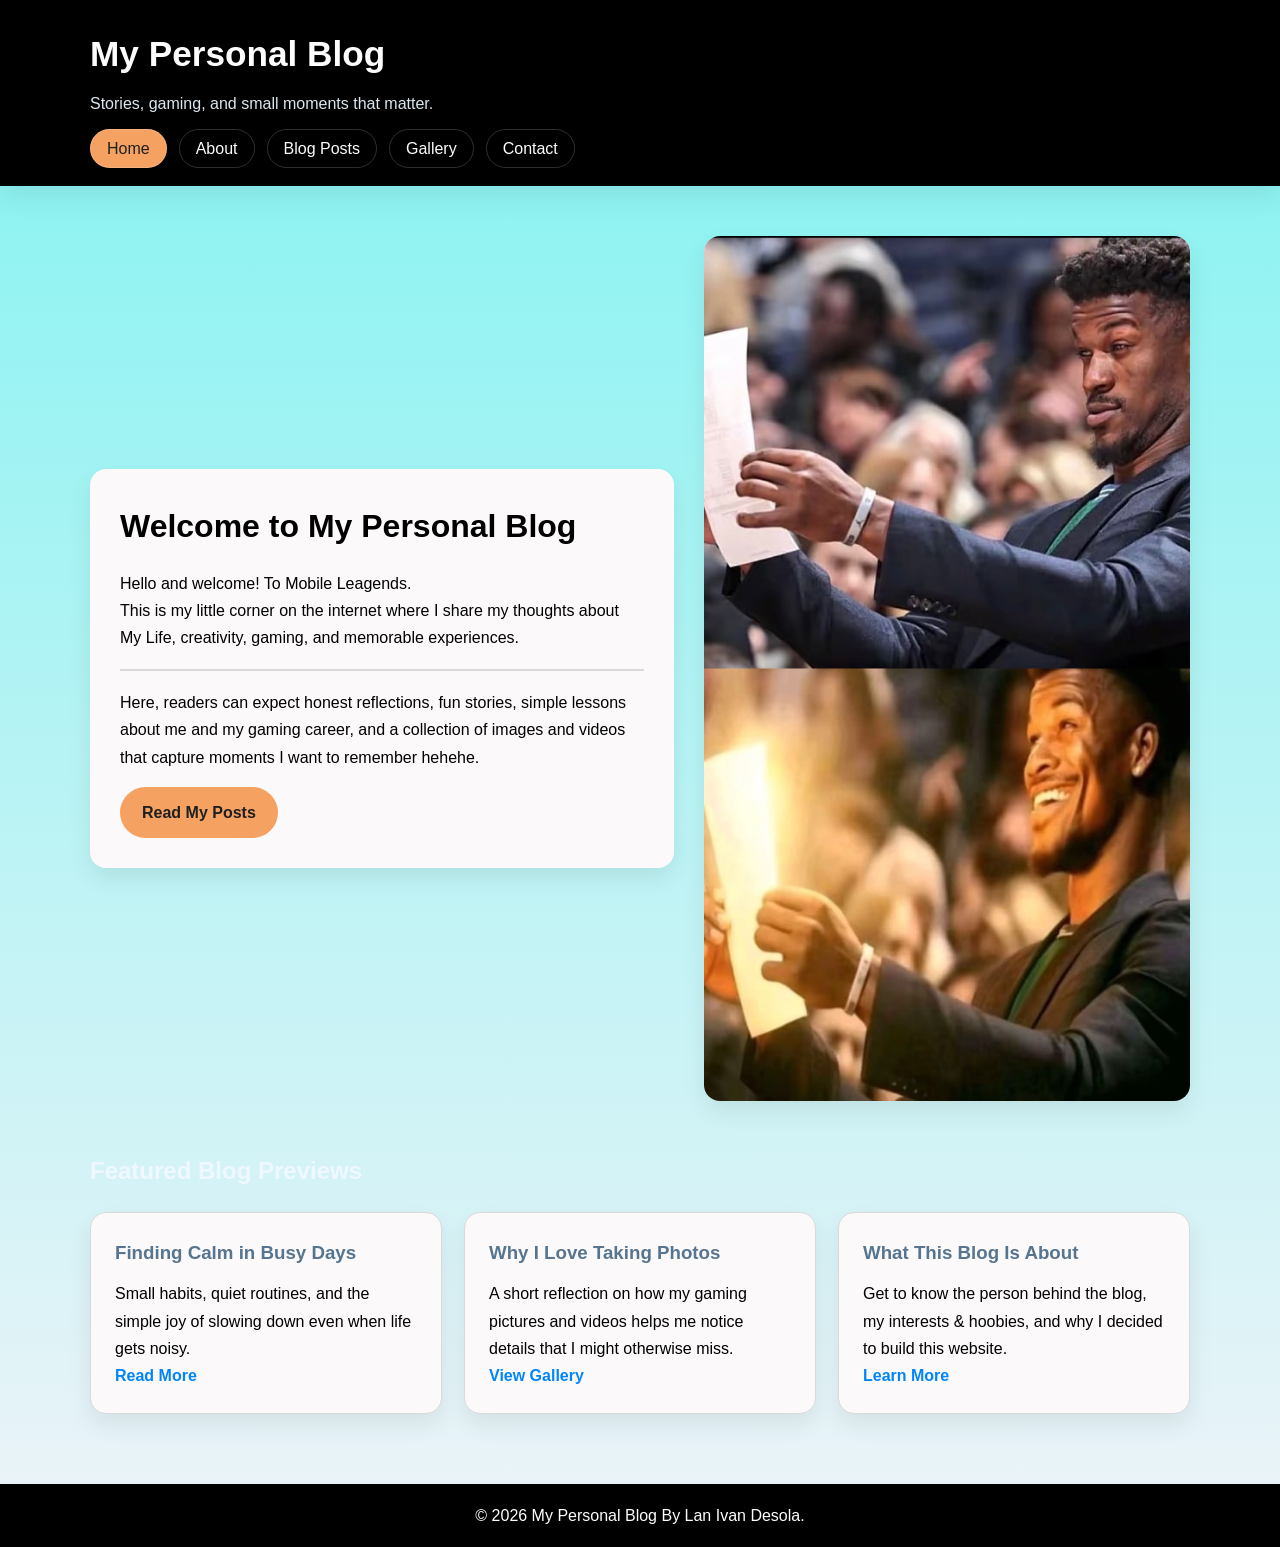
<file: index.html>
<!DOCTYPE html>
<html lang="en">
<head>
    <meta charset="UTF-8">
    <meta name="viewport" content="width=device-width, initial-scale=1.0">
    <title>My Personal Blog | Home</title>
    <link rel="stylesheet" href="style.css">
</head>
<body>
    <video autoplay muted loop class="bg-video">
        <source src="spiderman.mp4" type="video/mp4">
    </video>
    <header class="site-header">
        <div class="container">
            <h1 class="blog-title">My Personal Blog</h1>
            <p class="tagline">Stories, gaming, and small moments that matter.</p>

            <nav class="navbar">
                <ul class="nav-links">
                    <li><a href="index.html" class="active">Home</a></li>
                    <li><a href="about.html">About</a></li>
                    <li><a href="blog.html">Blog Posts</a></li>
                    <li><a href="gallery.html">Gallery</a></li>
                    <li><a href="contact.html">Contact</a></li>
                </ul>
            </nav>
        </div>
    </header>

    <main>
        <section class="hero container">
            <div class="hero-text">
                <h2>Welcome to My Personal Blog</h2>
                <p>
                    Hello and welcome! To Mobile Leagends.<br>
                    This is my little corner on the internet where I share my thoughts about My Life, creativity, gaming, and memorable experiences.
                </p>
                <hr>
                <p>
                    Here, readers can expect honest reflections, fun stories, simple lessons about me and my gaming career, and a collection of images and videos that capture moments I want to remember hehehe.
                </p>
                <a href="blog.html" class="button">Read My Posts</a>
            </div>

            <div class="hero-image">
                <img src="wq.jpg" alt="wew">
            </div>
        </section>

        <section class="featured container">
            <h2 style="color:aliceblue">Featured Blog Previews</h2>
            <div class="card-grid">
                <article class="card">
                    <h3>Finding Calm in Busy Days</h3>
                    <p>Small habits, quiet routines, and the simple joy of slowing down even when life gets noisy.</p>
                    <a href="blog.html" style="color:rgb(0, 133, 250)"><strong>Read More</strong></a>
                </article>

                <article class="card">
                    <h3>Why I Love Taking Photos</h3>
                    <p>A short reflection on how my gaming pictures and videos helps me notice details that I might otherwise miss.</p>
                    <a href="gallery.html" style="color:rgb(0, 133, 250)"><strong>View Gallery</strong></a>
                </article>

                <article class="card">
                    <h3>What This Blog Is About</h3>
                    <p>Get to know the person behind the blog, my interests & hoobies, and why I decided to build this website.</p>
                    <a href="about.html" style="color:rgb(0, 133, 250)"><strong>Learn More</strong></a>
                </article>
            </div>
        </section>
    </main>

    <footer class="site-footer">
        <div class="container">
            <p>&copy; 2026 My Personal Blog By Lan Ivan Desola.</p>
        </div>
    </footer>
</body>
</html>
</file>
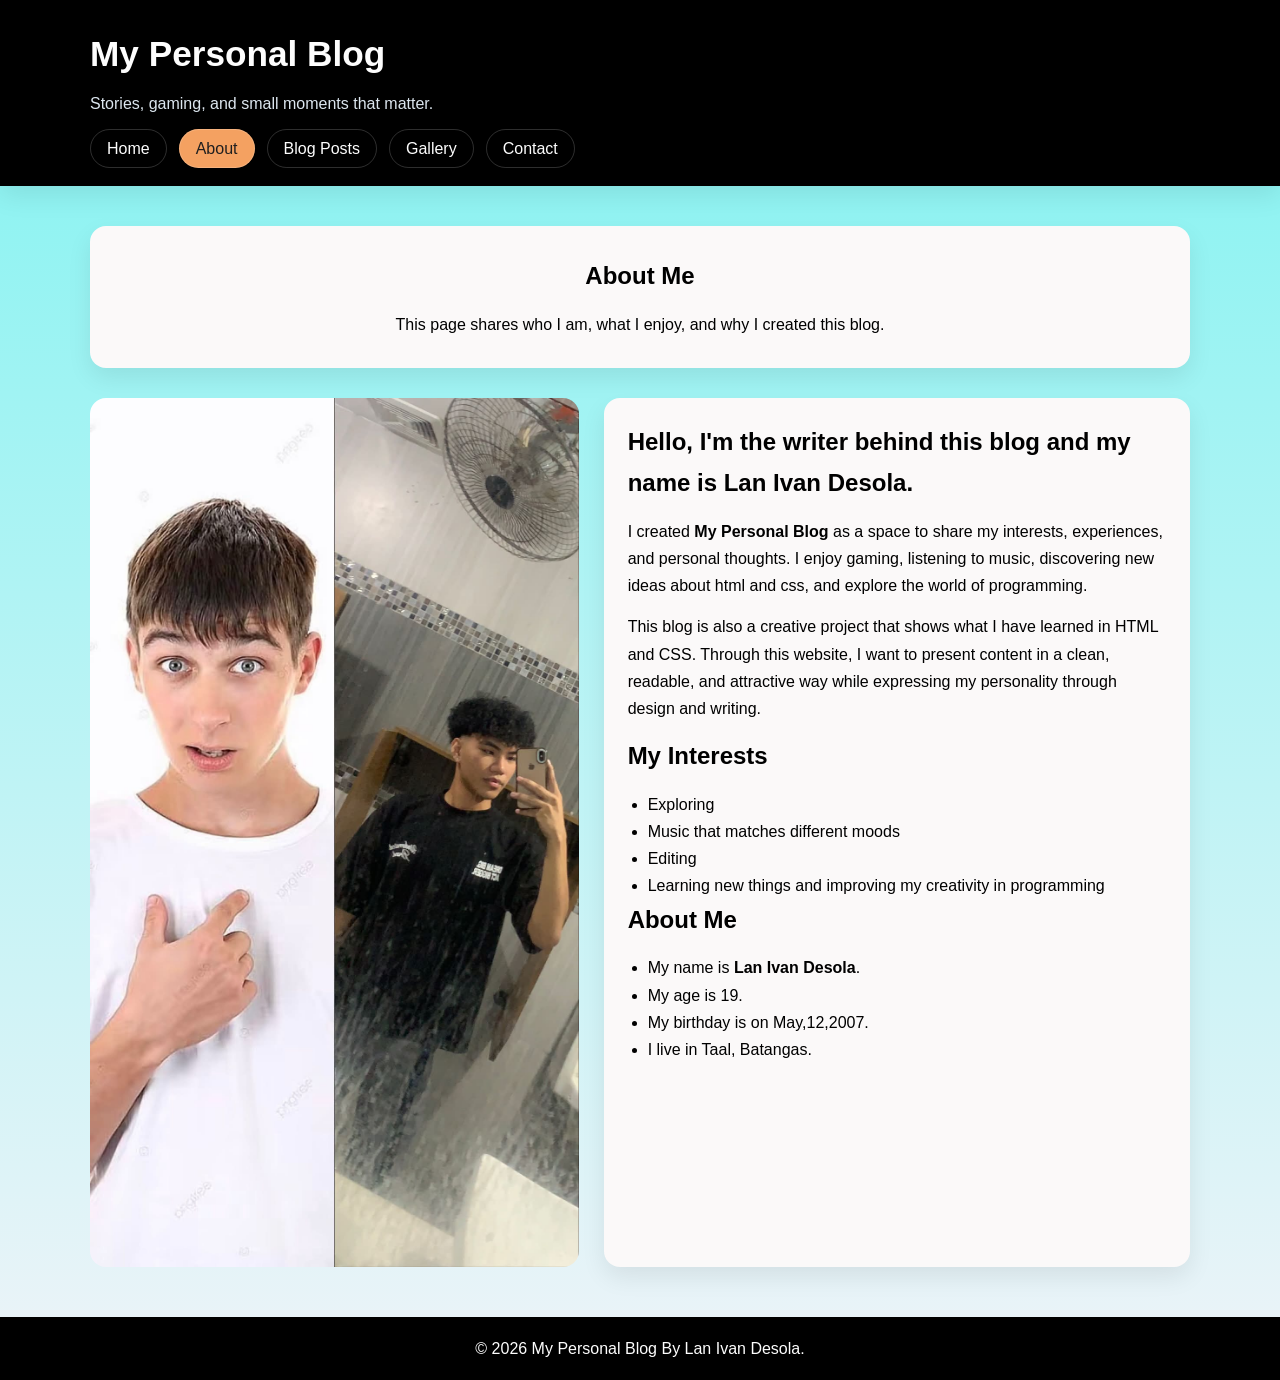
<file: about.html>
<!DOCTYPE html>
<html lang="en">
<head>
    <meta charset="UTF-8">
    <meta name="viewport" content="width=device-width, initial-scale=1.0">
    <title>My Personal Blog | About</title>
    <link rel="stylesheet" href="style.css">
</head>
<body>
    <video autoplay muted loop class="bg-video">
        <source src="spiderman.mp4" type="video/mp4">
    </video>
    <header class="site-header">
        <div class="container">
            <h1 class="blog-title">My Personal Blog</h1>
            <p class="tagline">Stories, gaming, and small moments that matter.</p>

            <nav class="navbar">
                <ul class="nav-links">
                    <li><a href="index.html">Home</a></li>
                    <li><a href="about.html" class="active">About</a></li>
                    <li><a href="blog.html">Blog Posts</a></li>
                    <li><a href="gallery.html">Gallery</a></li>
                    <li><a href="contact.html">Contact</a></li>
                </ul>
            </nav>
        </div>
    </header>

    <main class="container">
        <section class="page-banner">
            <h2>About Me</h2>
            <p>This page shares who I am, what I enjoy, and why I created this blog.</p>
        </section>

        <section class="about-layout">
            <div class="about-image">
                <img src="meee.jpg" alt="ME">
            </div>

            <div class="about-text">
                <h2>Hello, I'm the writer behind this blog and my name is Lan Ivan Desola.</h2>
                <p>
                    I created <strong>My Personal Blog</strong> as a space to share my interests, experiences, and personal thoughts. I enjoy gaming, listening to music, discovering new ideas about html and css, and explore the world of programming.
                </p>
                <p>
                    This blog is also a creative project that shows what I have learned in HTML and CSS. Through this website, I want to present content in a clean, readable, and attractive way while expressing my personality through design and writing.
                </p>

                <h2>My Interests</h2>
                <ul class="simple-list">
                    <li>Exploring</li>
                    <li>Music that matches different moods</li>
                    <li>Editing</li>
                    <li>Learning new things and improving my creativity in programming</li>
                </ul>
                
                <h2>About Me</h2>
                <ul class="simple-list">
                    <li>My name is <strong>Lan Ivan Desola</strong>.</li>
                    <li>My age is 19.</li>
                    <li>My birthday is on May,12,2007.</li>
                    <li>I live in Taal, Batangas.</li>
                </ul>
            </div>
        </section>
    </main>

    <footer class="site-footer">
        <div class="container">
            <p>&copy; 2026 My Personal Blog By Lan Ivan Desola.</p>
        </div>
    </footer>
</body>
</html>
</file>
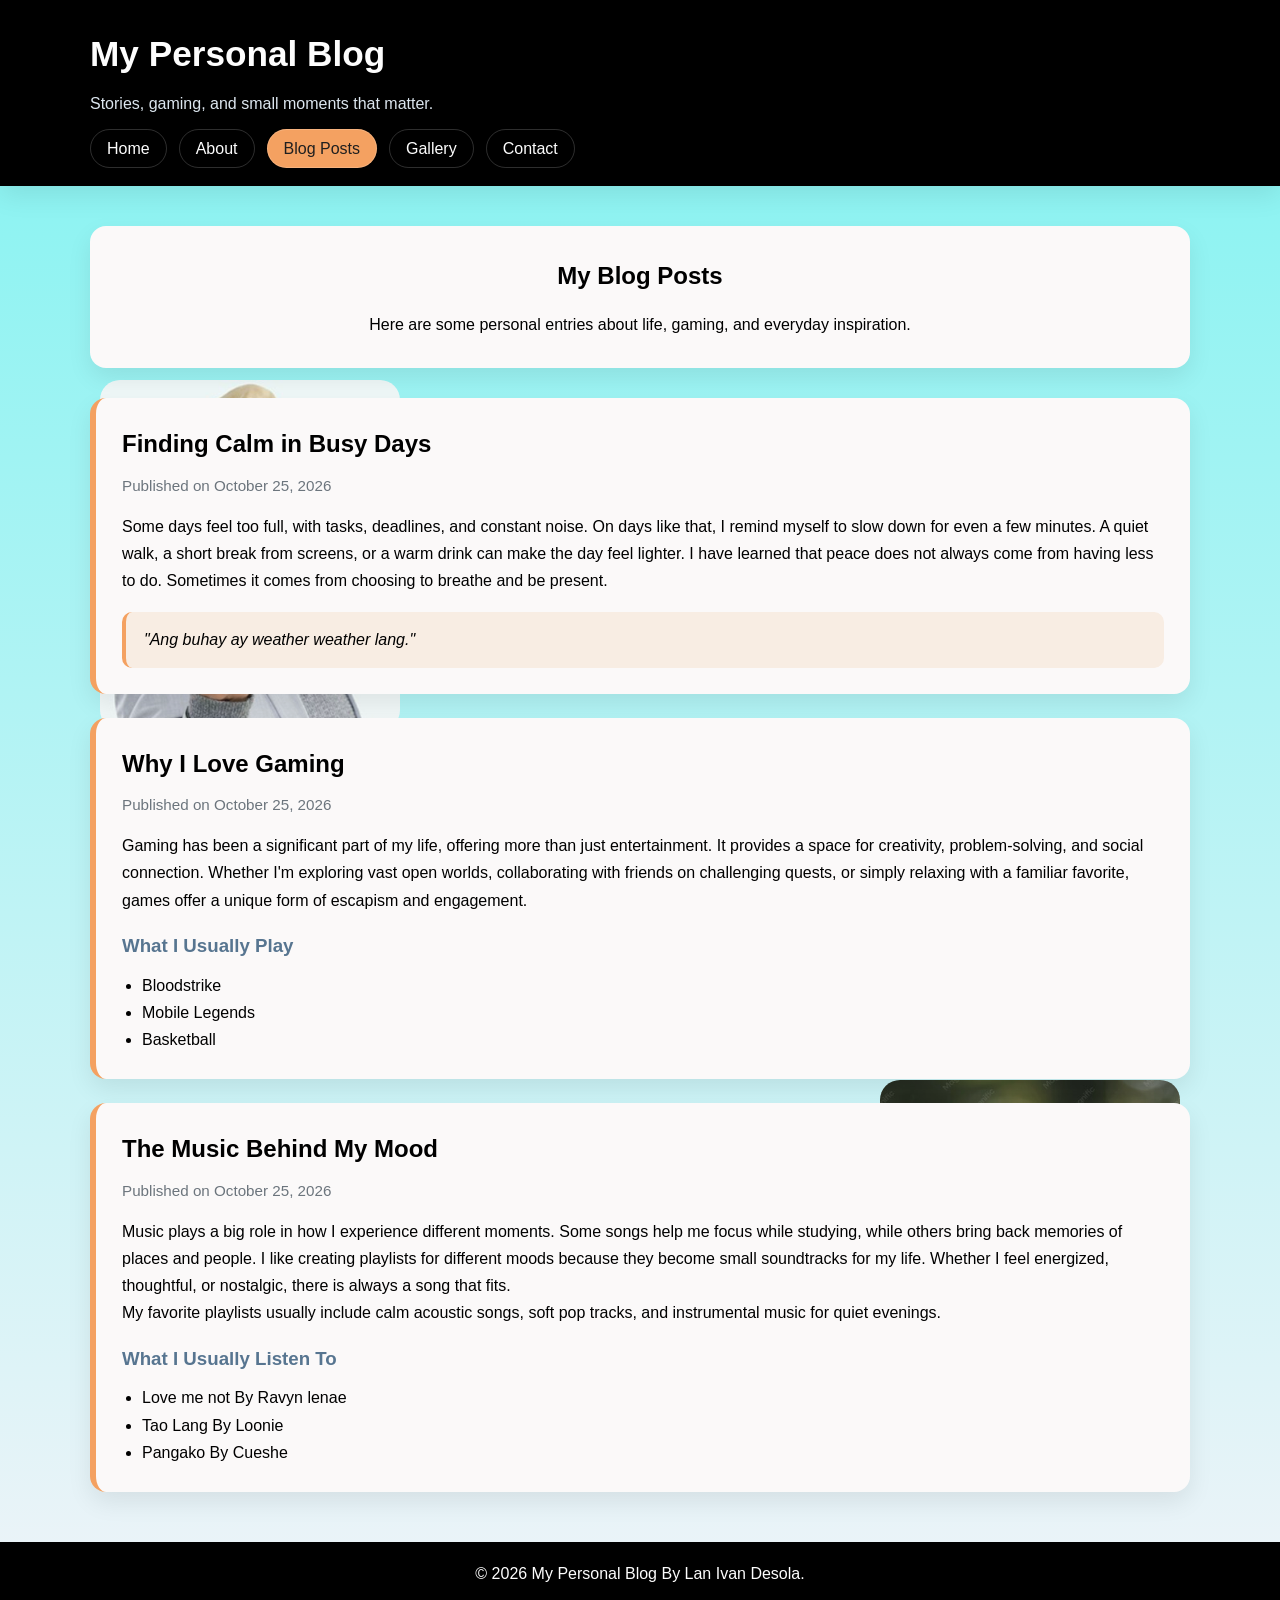
<file: blog.html>
<!DOCTYPE html>
<html lang="en">
<head>
    <meta charset="UTF-8">
    <meta name="viewport" content="width=device-width, initial-scale=1.0">
    <title>My Personal Blog| Blog Posts</title>
    <link rel="stylesheet" href="style.css">
</head>
<body>
    <video autoplay muted loop class="bg-video">
        <source src="spiderman.mp4" type="video/mp4">
    </video>
    <header class="site-header">
        <div class="container">
            <h1 class="blog-title">My Personal Blog</h1>
            <p class="tagline">Stories, gaming, and small moments that matter.</p>

            <nav class="navbar">
                <ul class="nav-links">
                    <li><a href="index.html">Home</a></li>
                    <li><a href="about.html">About</a></li>
                    <li><a href="blog.html" class="active">Blog Posts</a></li>
                    <li><a href="gallery.html">Gallery</a></li>
                    <li><a href="contact.html">Contact</a></li>
                </ul>
            </nav>
        </div>
    </header>
    
<!-- Floating Images -->
<div class="side-image left-image">
    <img src="Kuya-Kim-Atienza.jpg" width="1000" height="500" alt="Left side picture">
</div>

<div class="side-image right-image">
    <img src="gaming.webp" width="1000" height="600" alt="Right side picture">
</div>

<div class="side-image bottom-image">
    <img src="monkey.jpg" width="300" height="200" alt="Bottom side picture">
</div>

    <main class="container">
        <section class="page-banner">
            <h2>My Blog Posts</h2>
            <p>Here are some personal entries about life, gaming, and everyday inspiration.</p>
        </section>

        <section class="posts">
            <article class="blog-post">
                <h2>Finding Calm in Busy Days</h2>
                <p class="post-meta">Published on October 25, 2026</p>
                <p>
                    Some days feel too full, with tasks, deadlines, and constant noise. On days like that, I remind myself to slow down for even a few minutes. A quiet walk, a short break from screens, or a warm drink can make the day feel lighter. I have learned that peace does not always come from having less to do. Sometimes it comes from choosing to breathe and be present.
                </p>
                <blockquote class="quote">
                    "Ang buhay ay weather weather lang."
                </blockquote>
            </article>
            <article class="blog-post">
                <h2>Why I Love Gaming</h2>
                <p class="post-meta">Published on October 25, 2026</p>
                <p>
                    Gaming has been a significant part of my life, offering more than just entertainment. It provides a space for creativity, problem-solving, and social connection. Whether I'm exploring vast open worlds, collaborating with friends on challenging quests, or simply relaxing with a familiar favorite, games offer a unique form of escapism and engagement.
                </p>
                <h3>What I Usually Play</h3>
                <ul class="simple-list">
                    <li>Bloodstrike</li>
                    <li>Mobile Legends</li>
                    <li>Basketball</li>
                </ul>
            </article>

            <article class="blog-post">
                <h2>The Music Behind My Mood</h2>
                <p class="post-meta">Published on October 25, 2026</p>
                <p>
                    Music plays a big role in how I experience different moments. Some songs help me focus while studying, while others bring back memories of places and people. I like creating playlists for different moods because they become small soundtracks for my life. Whether I feel energized, thoughtful, or nostalgic, there is always a song that fits.
                </p>
                <p>
                    My favorite playlists usually include calm acoustic songs, soft pop tracks, and instrumental music for quiet evenings.
                </p>
                <h3>What I Usually Listen To</h3>
                <ul class="simple-list">
                    <li>Love me not By Ravyn lenae</li>
                    <li>Tao Lang By Loonie</li>
                    <li>Pangako By Cueshe</li>
                </ul>
            </article>
        </section>
    </main>
    <footer class="site-footer">
        <div class="container">
            <p>&copy; 2026 My Personal Blog By Lan Ivan Desola.</p>
        </div>
    </footer>
</body>
</html>
</file>
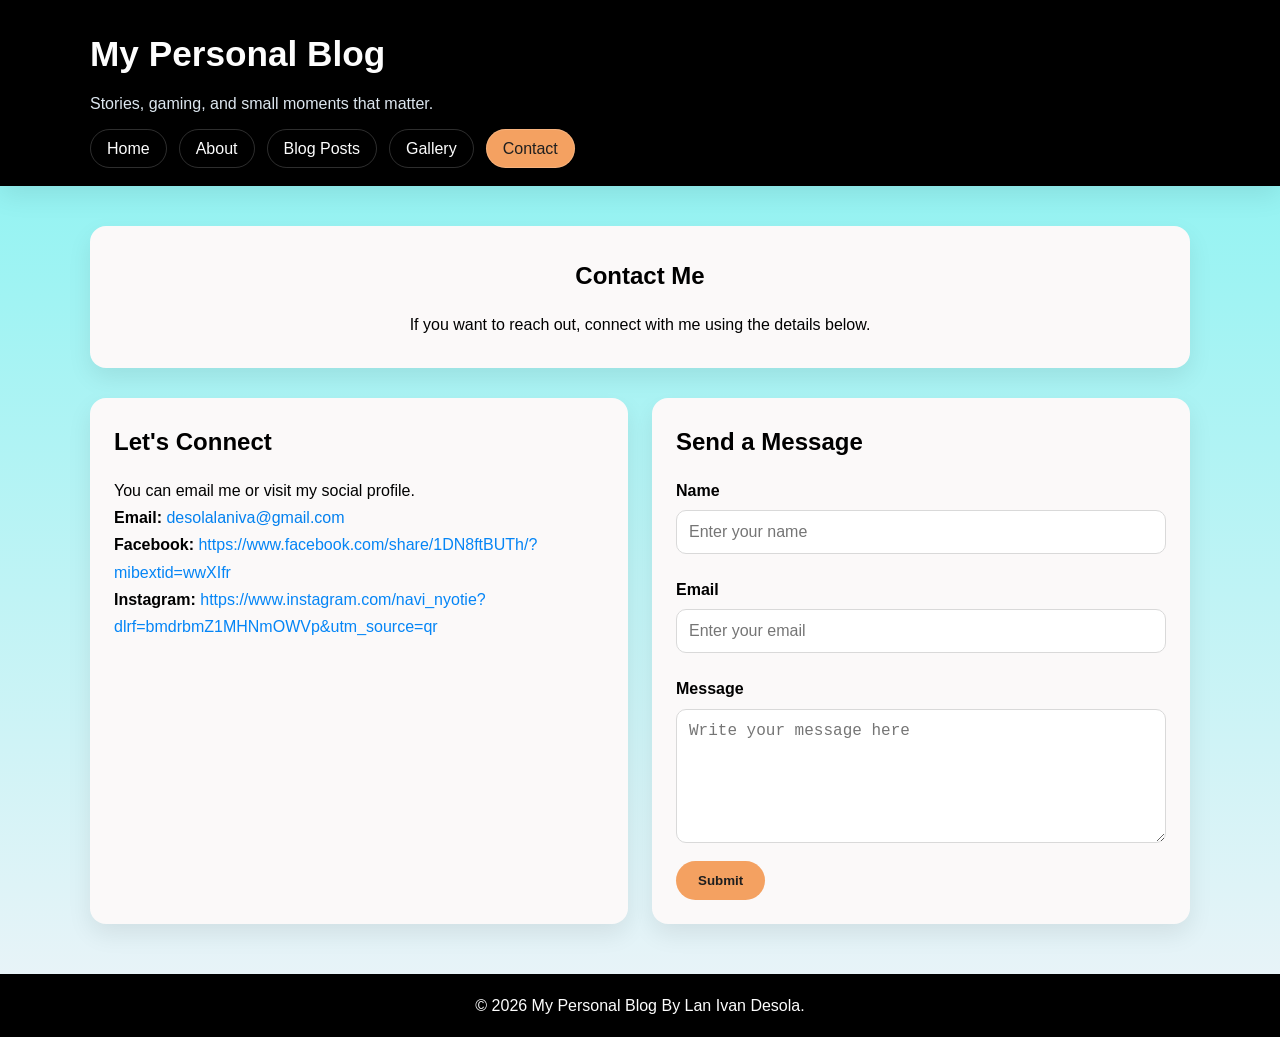
<file: contact.html>
<!DOCTYPE html>
<html lang="en">
<head>
    <meta charset="UTF-8">
    <meta name="viewport" content="width=device-width, initial-scale=1.0">
    <title>My Personal Blog | Contact</title>
    <link rel="stylesheet" href="style.css">
</head>
<body>
    <video autoplay muted loop class="bg-video">
        <source src="spiderman.mp4" type="video/mp4">
    </video>
    <header class="site-header">
        <div class="container">
            <h1 class="blog-title">My Personal Blog</h1>
            <p class="tagline">Stories, gaming, and small moments that matter.</p>

            <nav class="navbar">
                <ul class="nav-links">
                    <li><a href="index.html">Home</a></li>
                    <li><a href="about.html">About</a></li>
                    <li><a href="blog.html">Blog Posts</a></li>
                    <li><a href="gallery.html">Gallery</a></li>
                    <li><a href="contact.html" class="active">Contact</a></li>
                </ul>
            </nav>
        </div>
    </header>

    <main class="container">
        <section class="page-banner">
            <h2>Contact Me</h2>
            <p>If you want to reach out, connect with me using the details below.</p>
        </section>

        <section class="contact-grid">
            <div class="contact-info">
                <h2>Let's Connect</h2>
                <p>You can email me or visit my social profile.</p>
                <p><strong>Email:</strong> <a href="mailto:desolalaniva@gmail.com" style="color:rgb(3, 129, 239)">desolalaniva@gmail.com</a></p>
                <p><strong>Facebook:</strong> <a href="https://www.facebook.com/share/1DN8ftBUTh/?mibextid=wwXIfr" target="_blank" style="color:rgb(5, 133, 245)">https://www.facebook.com/share/1DN8ftBUTh/?mibextid=wwXIfr</a></p>
                <p><strong>Instagram:</strong> <a href="https://www.instagram.com/navi_nyotie?dlrf=bmdrbmZ1MHNmOWVp&utm_source=qr" target="_blank" style="color:rgb(4, 133, 246)">https://www.instagram.com/navi_nyotie?dlrf=bmdrbmZ1MHNmOWVp&utm_source=qr</a></p>
            </div>

            <form class="contact-form" action="#" method="post">
                <h2>Send a Message</h2>

                <label for="name">Name</label>
                <input type="text" id="name" name="name" placeholder="Enter your name">

                <label for="email">Email</label>
                <input type="email" id="email" name="email" placeholder="Enter your email">

                <label for="message">Message</label>
                <textarea id="message" name="message" rows="6" placeholder="Write your message here"></textarea>

                <button type="submit" class="button">Submit</button>
            </form>
        </section>
    </main>

    <footer class="site-footer">
        <div class="container">
            <p>&copy; 2026 My Personal Blog By Lan Ivan Desola.</p>
        </div>
    </footer>
</body>
</html>
</file>
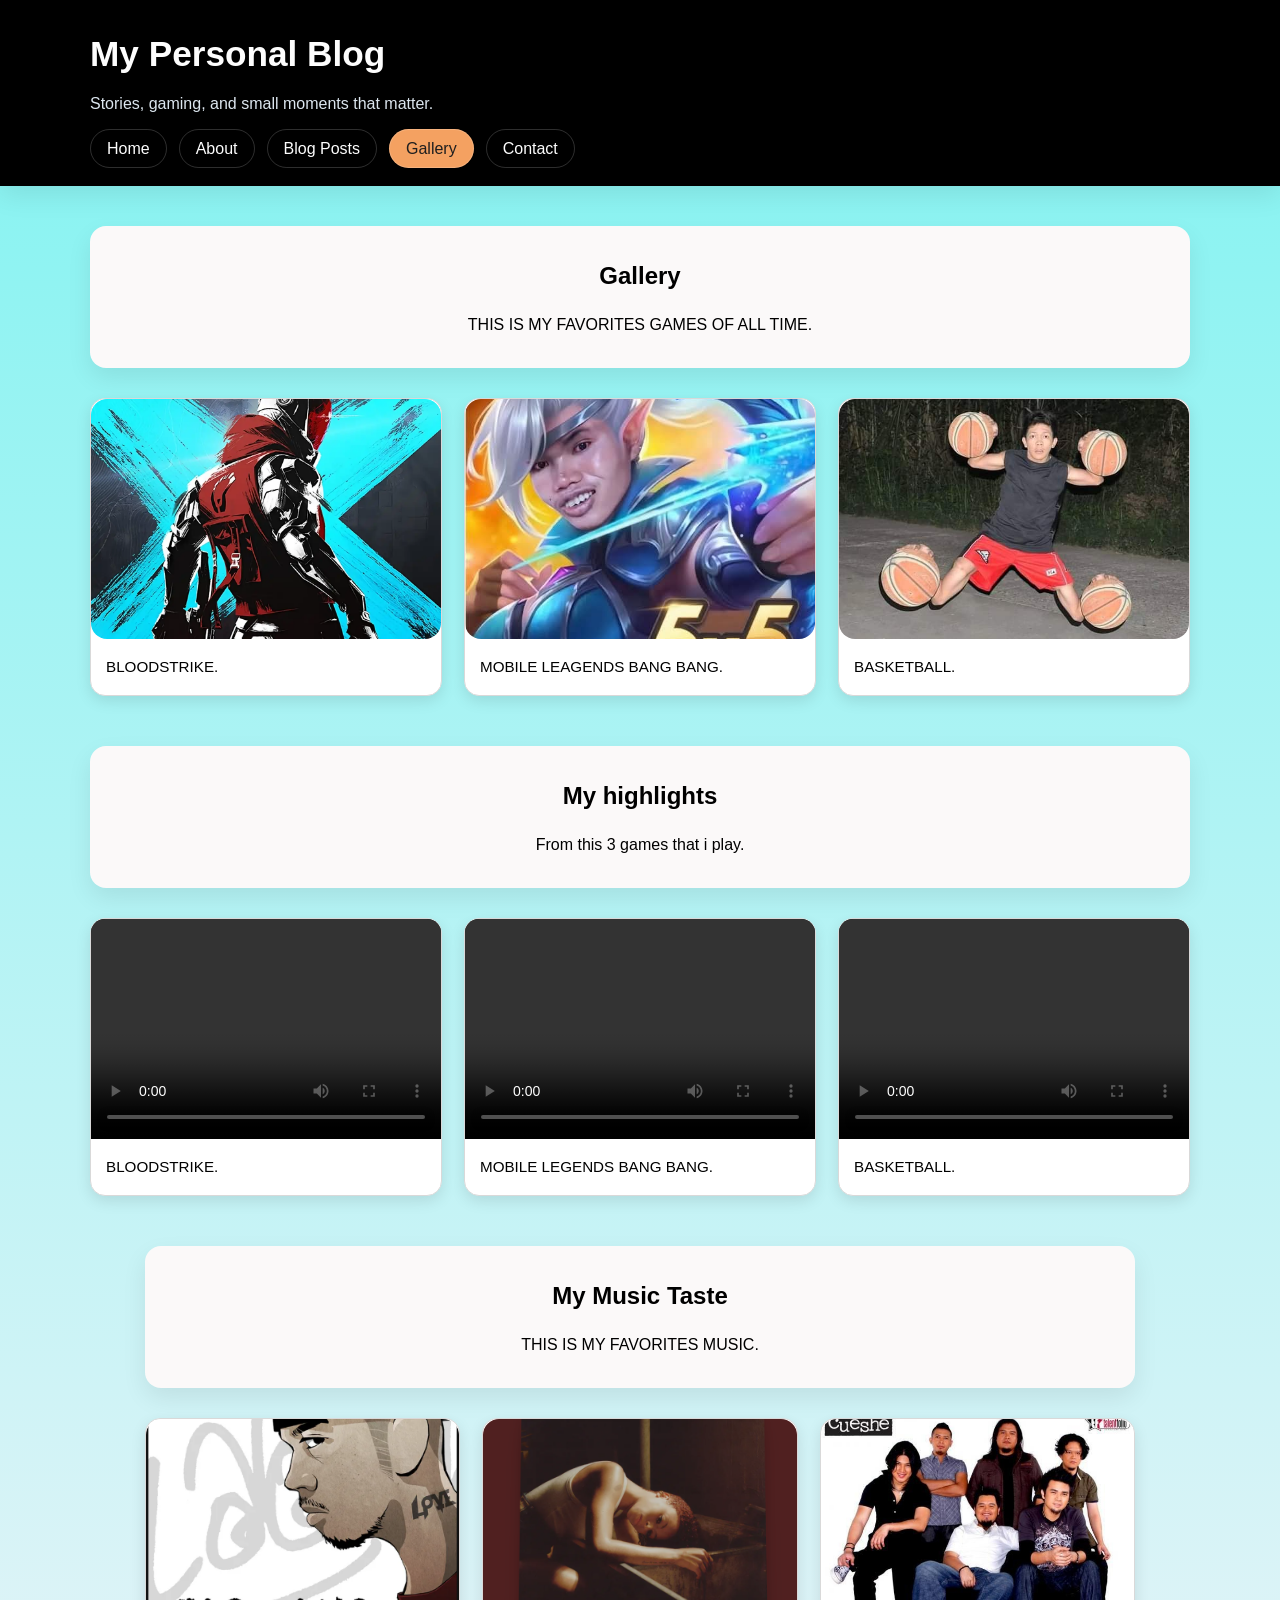
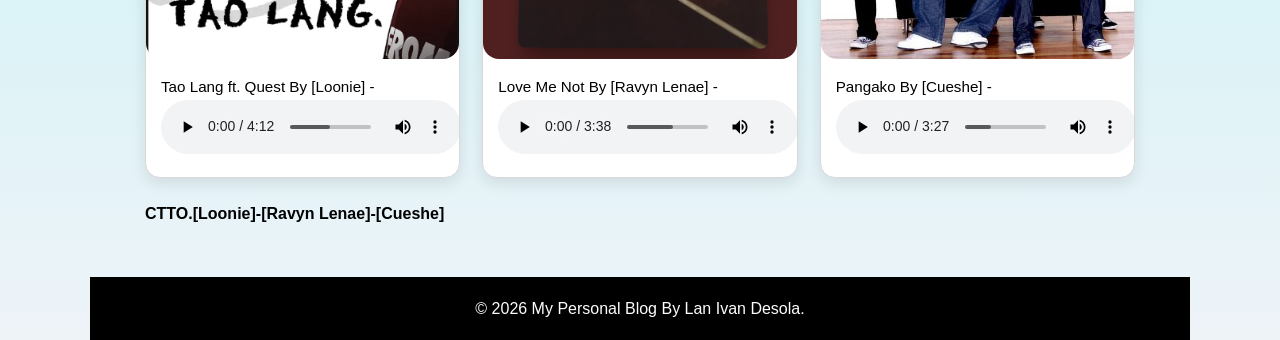
<file: gallery.html>
<!DOCTYPE html>
<html lang="en">
<head>
    <meta charset="UTF-8">
    <meta name="viewport" content="width=device-width, initial-scale=1.0">
    <title>My Personal Blog | Gallery</title>
    <link rel="stylesheet" href="style.css">
</head>
<body>
    <video autoplay muted loop class="bg-video">
        <source src="spiderman.mp4" type="video/mp4">
    </video>
    <header class="site-header">
        <div class="container">
            <h1 class="blog-title">My Personal Blog</h1>
            <p class="tagline">Stories, gaming, and small moments that matter.</p>

            <nav class="navbar">
                <ul class="nav-links">
                    <li><a href="index.html">Home</a></li>
                    <li><a href="about.html">About</a></li>
                    <li><a href="blog.html">Blog Posts</a></li>
                    <li><a href="gallery.html" class="active">Gallery</a></li>
                    <li><a href="contact.html">Contact</a></li>
                </ul>
            </nav>
        </div>
    </header>

    <main class="container">
        <section class="page-banner">
            <h2>Gallery</h2>
            <p>THIS IS MY FAVORITES GAMES OF ALL TIME.</p>
        </section>

        <section class="gallery-grid">
            <figure class="gallery-item">
                <img src="blood-strike.webp" alt="BS">
                <figcaption>BLOODSTRIKE.</figcaption>
            </figure>

            <figure class="gallery-item">
                <img src="bai.jpg" alt="ML">
                <figcaption>MOBILE LEAGENDS BANG BANG.</figcaption>
            </figure>

            <figure class="gallery-item">
                <img src="bkt ball.jpg" alt="BSKTBL">
                <figcaption>BASKETBALL.</figcaption>
            </figure>
        </section>
    </main>
        <main class="container">
        <section class="page-banner">
            <h2>My highlights</h2>
            <p>From this 3 games that i play.</p>
        </section>

        <section class="gallery-grid">
            <figure class="gallery-item">
                <video src="bs high.mp4" width="300px" controls></video>
                <figcaption>BLOODSTRIKE.</figcaption>
            </figure>
            <figure class="gallery-item">
                <video src="ml.mp4" width="400px" controls></video>
                <figcaption>MOBILE LEGENDS BANG BANG.</figcaption>
            </figure>

            <figure class="gallery-item">
                <video src="bktball.mp4" width="400px" controls></video>
                <figcaption>BASKETBALL.</figcaption>
            </figure>
        </section>
        <main class="container">
        <section class="page-banner">
            <h2>My Music Taste</h2>
            <p>THIS IS MY FAVORITES MUSIC.</p>
        </section>

        <section class="gallery-grid">
            <figure class="gallery-item">
                <img src="Loonie.png" alt="Loonie">
                <figcaption>Tao Lang ft. Quest By [Loonie] - <audio controls><source src="Loonie - Tao Lang ft. Quest.mp3" type="audio/mpeg"></audio>
                </figcaption>
            </figure>

            <figure class="gallery-item">
                <img src="Love me not.png" alt="Love me not">
                <figcaption>Love Me Not By [Ravyn Lenae] - <audio controls><source src="Ravyn Lenae - Love Me Not (Official Music Video).mp3" type="audio/mpeg"></audio>
                </figcaption>
            </figure>

            <figure class="gallery-item">
                <img src="Pangako.jpg" alt="Pangako">
                <figcaption>Pangako By [Cueshe] - <audio controls><source src="Cueshé - Pangako.mp3" type="audio/mpeg"></audio>
                </figcaption>
            </figure>
            <h4>CTTO.[Loonie]-[Ravyn Lenae]-[Cueshe]</h4>
        </section>
    </main>
    <footer class="site-footer">
        <div class="container">
            <p>&copy; 2026 My Personal Blog By Lan Ivan Desola.</p>
        </div>
    </footer>
</body>
</html>
</file>
<file: style.css>
* {
    margin: 0;
    padding: 0;
    box-sizing: border-box;
}

:root {
    --bg-color: #faf9f7;
    --card-color: #fbf9f9;
    --primary-color: #000000; 
    --secondary-color: #577590;
    --accent-color: #f4a161;
    --text-color: #000000;
    --light-text: #fdfdfd;
    --border-color: #d9d9d9;
    --shadow: 0 10px 25px rgba(0, 0, 0, 0.08);
    --radius: 16px;
}

body {
    font-family: Arial, Helvetica, sans-serif;
    line-height: 1.7;
    background: linear-gradient(180deg, #81f3f1 0%, #eef3f8 100%);
    color: var(--text-color);
    width: 100%;
    height: 100%;
}
.bg-video {
    position: fixed;
    top: 0;
    left: 0;
    width: 100%;
    height: 100%;
    object-fit: cover;
    z-index: -1;
}

img {
    width: 100%;
    display: block;
    border-radius: var(--radius);
}

a {
    color: var(--primary-color);
    text-decoration: none;
    transition: color 0.3s ease;
}

a:hover {
    color: var(--accent-color);
}

.container {
    width: 90%;
    max-width: 1100px;
    margin: 0 auto;
}

.site-header {
    background-color: var(--primary-color);
    color: var(--light-text);
    padding: 24px 0;
    box-shadow: var(--shadow);
}

.blog-title {
    font-size: 2.2rem;
    margin-bottom: 6px;
}

.tagline {
    margin-bottom: 18px;
    color: #dce6ef;
}

.navbar {
    margin-top: 10px;
}

.nav-links {
    display: flex;
    flex-wrap: wrap;
    gap: 12px;
    list-style: none;
}

.nav-links a {
    color: var(--light-text);
    padding: 10px 16px;
    border-radius: 999px;
    border: 1px solid rgba(255, 255, 255, 0.18);
    transition: background-color 0.3s ease, transform 0.3s ease;
}

.nav-links a:hover,
.nav-links a.active {
    background-color: var(--accent-color);
    color: #1f1f1f;
    transform: translateY(-2px);
}

.hero {
    display: grid;
    grid-template-columns: 1.2fr 1fr;
    gap: 30px;
    align-items: center;
    padding: 50px 0;
}

.hero-text,
.hero-image,
.card,
.blog-post,
.gallery-item,
.contact-info,
.contact-form,
.page-banner,
.about-text {
    background-color: var(--card-color);
    border-radius: var(--radius);
    box-shadow: var(--shadow);
}

.hero-text {
    padding: 30px;
}

.hero-text h2 {
    font-size: 2rem;
    margin-bottom: 16px;
    color: var(--primary-color);
}

.hero-text p {
    margin-bottom: 16px;
}

.hero-text hr {
    margin: 18px 0;
    border: none;
    border-top: 2px solid var(--border-color);
}

.hero-image img {
    min-height: 320px;
    object-fit: cover;
}

.button {
    display: inline-block;
    background-color: var(--accent-color);
    color: #1f1f1f;
    padding: 12px 22px;
    border-radius: 999px;
    font-weight: bold;
    border: none;
    cursor: pointer;
    transition: transform 0.3s ease, background-color 0.3s ease;
}

.button:hover {
    background-color: #e48b45;
    transform: scale(1.04);
}

.featured {
    padding-bottom: 50px;
}

.featured h2,
.page-banner h2,
.about-text h2,
.contact-info h2,
.contact-form h2 {
    color: var(--primary-color);
    margin-bottom: 14px;
}

.card-grid {
    display: grid;
    grid-template-columns: repeat(3, 1fr);
    gap: 22px;
    margin-top: 20px;
}

.card {
    padding: 24px;
    border: 1px solid var(--border-color);
    transition: transform 0.3s ease, box-shadow 0.3s ease;
}

.card:hover,
.blog-post:hover,
.gallery-item:hover {
    transform: translateY(-6px);
    box-shadow: 0 14px 28px rgba(0, 0, 0, 0.12);
}

.card h3 {
    margin-bottom: 12px;
    color: var(--secondary-color);
}

.page-banner {
    text-align: center;
    padding: 30px 20px;
    margin: 40px 0 30px;
}

.about-layout {
    display: grid;
    grid-template-columns: 1fr 1.2fr;
    gap: 25px;
    margin-bottom: 50px;
}

.about-text,
.contact-info,
.contact-form {
    padding: 24px;
}

.about-text p {
    margin-bottom: 14px;
}

.simple-list {
    padding-left: 20px;
    margin-top: 10px;
}

.posts {
    display: grid;
    gap: 24px;
    margin-bottom: 50px;
}

.blog-post {
    padding: 26px;
    border-left: 6px solid var(--accent-color);
}

.blog-post h2 {
    margin-bottom: 8px;
    color: var(--primary-color);
}

.blog-post h3 {
    margin: 16px 0 8px;
    color: var(--secondary-color);
}

.post-meta {
    font-size: 0.95rem;
    color: #6c757d;
    margin-bottom: 14px;
}

.quote {
    margin-top: 18px;
    padding: 14px 18px;
    background-color: #f8ede3;
    border-left: 4px solid var(--accent-color);
    font-style: italic;
    border-radius: 10px;
}

.gallery-grid {
    display: grid;
    grid-template-columns: repeat(3, 1fr);
    gap: 22px;
    margin-bottom: 50px;
}

.gallery-item {
    overflow: hidden;
    border: 1px solid var(--border-color);
}

.gallery-item img {
    height: 240px;
    object-fit: cover;
}

.gallery-item figcaption {
    padding: 14px;
    font-size: 0.95rem;
}

.gallery-grid {
    display: grid;
    grid-template-columns: repeat(3, minmax(0, 1fr));
    gap: 22px;
    align-items: start;
}
.gallery-grid {
    display: grid;
    grid-template-columns: repeat(3, minmax(0, 1fr));
    gap: 22px;
    align-items: stretch;
}

.gallery-item {
    margin: 0;
    min-width: 0;
    height: 100%;
    overflow: hidden;
    display: flex;
    flex-direction: column;
    background: white;
    border-radius: 15px;
    box-shadow: 0 5px 15px rgba(0, 0, 0, 0.1);
}

.gallery-item video {
    display: block;
    width: 100%;
    height: 220px;
    object-fit: contain;
    background: black;
    flex-shrink: 0;
}

.gallery-item figcaption {
    padding: 15px;
    margin: 0;
    min-height: 52px;
    box-sizing: border-box;
}

@media (max-width: 768px) {
    .gallery-grid {
        grid-template-columns: repeat(2, minmax(0, 1fr));
    }
}

@media (max-width: 480px) {
    .gallery-grid {
        grid-template-columns: 1fr;
    }
}


.contact-grid {
    display: grid;
    grid-template-columns: 1fr 1fr;
    gap: 24px;
    margin-bottom: 50px;
}

.contact-form label {
    display: block;
    margin: 12px 0 6px;
    font-weight: bold;
}

.contact-form input,
.contact-form textarea {
    width: 100%;
    padding: 12px;
    border: 1px solid var(--border-color);
    border-radius: 10px;
    font-size: 1rem;
    margin-bottom: 10px;
}

.contact-form input:focus,
.contact-form textarea:focus {
    outline: none;
    border-color: var(--secondary-color);
}

.site-footer {
    background-color: var(--primary-color);
    color: var(--light-text);
    text-align: center;
    padding: 18px 0;
    margin-top: 20px;
}

@media (max-width: 900px) {
    .hero,
    .about-layout,
    .contact-grid,
    .card-grid,
    .gallery-grid {
        grid-template-columns: 1fr;
    }

    .hero-image img,
    .gallery-item img {
        height: auto;
    }
}

@media (max-width: 600px) {
    .blog-title {
        font-size: 1.8rem;
    }

    .hero-text h2 {
        font-size: 1.6rem;
    }

    .nav-links {
        flex-direction: column;
        align-items: flex-start;
    }
}
/* Floating Images on the sides */
.side-image {
    position: absolute;
    width: 300px;
    height: 350px;
    z-index: -1;
    overflow: hidden;
    border-radius: 20px;
    opacity: 0.9;
}

.side-image img {
    width: 100%;
    height: 100%;
    object-fit: cover;
    display: block;
}

/* Left side */
.left-image {
    left: 100px;
    top: 380px;
    transform: rotate(0deg);
}

/* Right side */
.right-image {
    right: 101px;
    top: 720px;
    transform: rotate(0deg);
}

/* Lower right side */
.bottom-image {
    right: 100px;
    bottom: -530px;
    transform: rotate(0deg);
}

/* Hide side images on small screens */
@media (max-width: 768px) {
    .side-image {
        display: none;
    }
}
</file>
